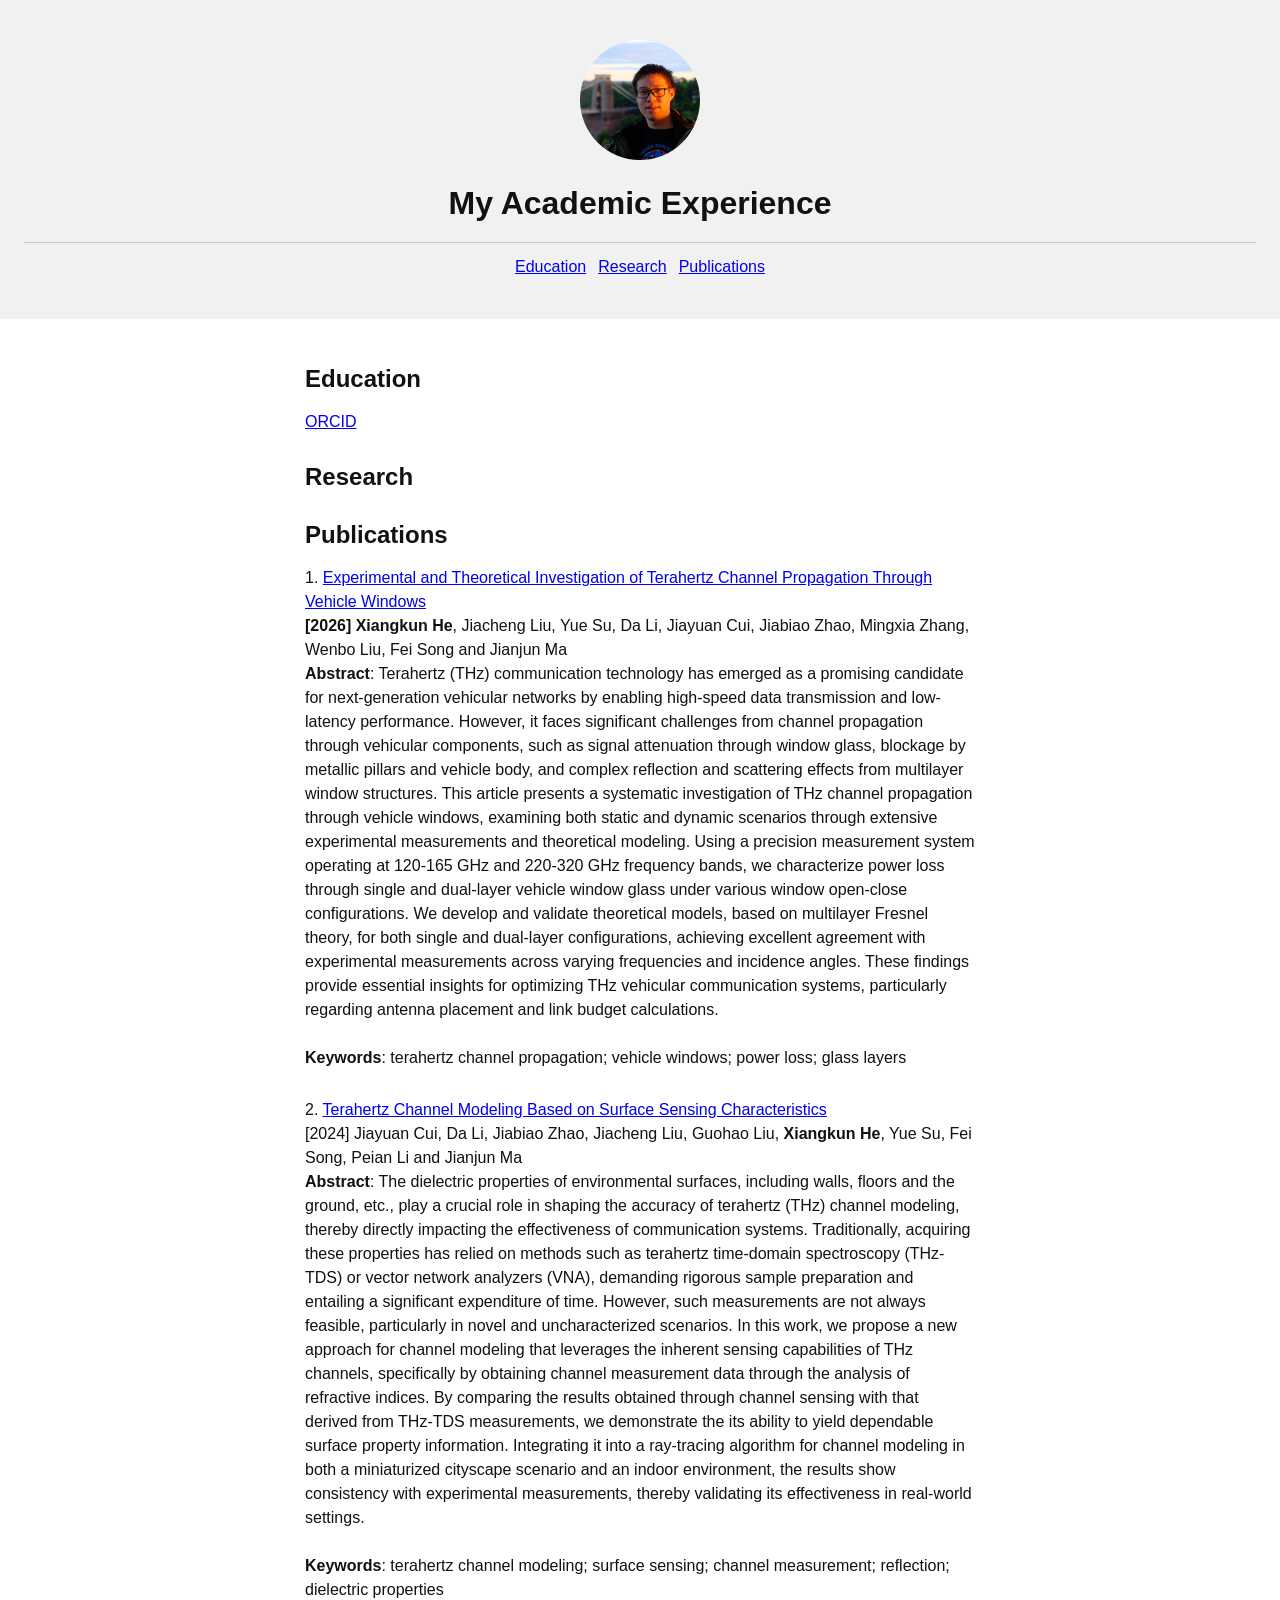
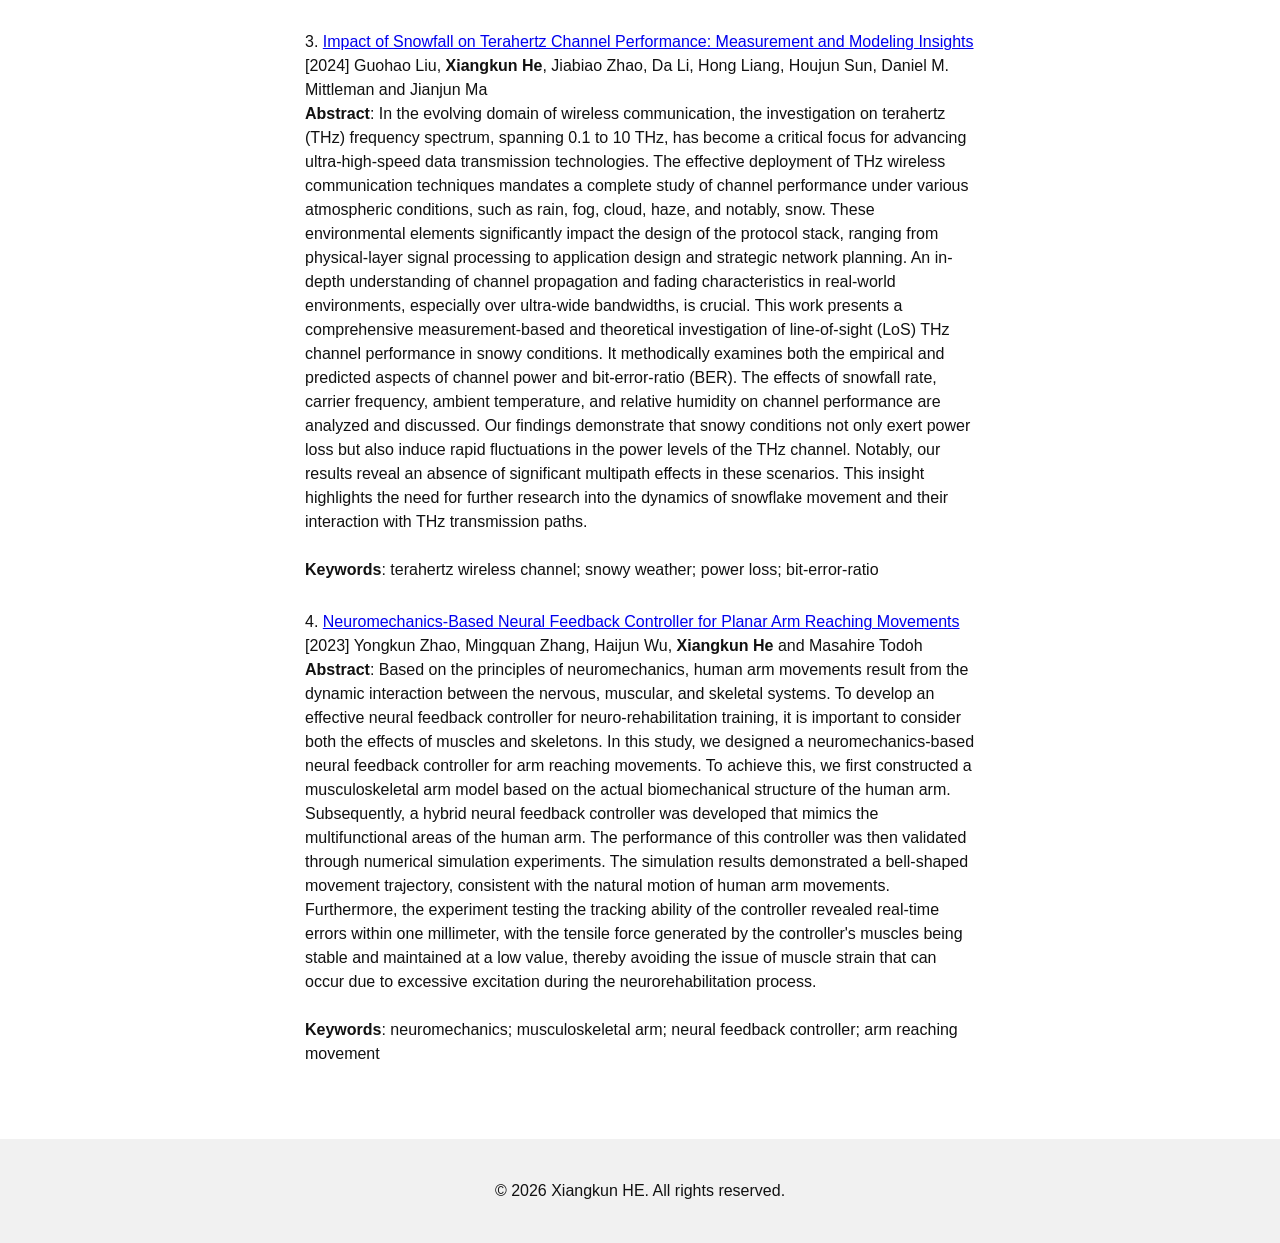
<file: index.html>
<!DOCTYPE html>
<html lang="en-us">
<head>
    <meta charset="UTF-8">
    <meta name="viewport" content="width=device-width, initial-scale=1.0">
    <meta http-equiv="X-UA-Compatible" content="IE=edge">
    <meta name="generator" content="PyCharm">
    <meta name="author" content="Dark Knight">
    <meta name="description" content="President">
    <link rel="alternate" hreflang="en-us" href="https://xiangkun.netlify.app/">

    <title>Academic Experience Blog</title>
    <link rel="stylesheet" href="./css/styles.css">
</head>

<body>
<header>
    <div style="
        background-color: #f1f1f1;
        text-align: center;
        padding: 40px;
    ">
        <!-- Header -->
        <img src="./img/MyAcademicFeature-720.jpg"
             alt="Portrait of Xiangkun He"
             width="120"
             height="120"
             decoding="async"
             fetchpriority="high">

        <h1>My Academic Experience</h1>
        <hr>

        <nav>
            <a href="#education">Education</a>
            <a href="#research">Research</a>
            <a href="#publications">Publications</a>
        </nav>
    </div>
</header>

<main>
    <div style="
        max-width: 700px;
        margin: 30px auto;
        padding: 15px;
        line-height: 1.5;
    ">
        <section id="education">
            <h2>Education</h2>

            <a href="https://www.orcid.org/0009-0000-7559-4171"
               target="_blank"
               rel="noopener noreferrer">
                ORCID
            </a>
        </section>

        <section id="research">
            <h2>Research</h2>
            <!-- Add research information here -->
        </section>

        <section id="publications">
            <h2>Publications</h2>

            <p>
                1.
                <a href="https://doi.org/10.1016/j.phycom.2025.102979"
                   target="_blank"
                   rel="noopener noreferrer">
                    Experimental and Theoretical Investigation of Terahertz Channel Propagation Through
                    Vehicle Windows
                </a>

                <br>
                <b>[2026] Xiangkun He</b>, Jiacheng Liu, Yue Su, Da Li, Jiayuan Cui,
                Jiabiao Zhao, Mingxia Zhang, Wenbo Liu, Fei Song and Jianjun Ma

                <br>
                <b>Abstract</b>:
                Terahertz (THz) communication technology has emerged as a promising candidate for
                next-generation vehicular networks by enabling high-speed data transmission and low-latency
                performance. However, it faces significant challenges from channel propagation through
                vehicular components, such as signal attenuation through window glass, blockage by metallic
                pillars and vehicle body, and complex reflection and scattering effects from multilayer window
                structures. This article presents a systematic investigation of THz channel propagation
                through vehicle windows, examining both static and dynamic scenarios through extensive
                experimental measurements and theoretical modeling. Using a precision measurement system
                operating at 120-165 GHz and 220-320 GHz frequency bands, we characterize power loss through
                single and dual-layer vehicle window glass under various window open-close configurations.
                We develop and validate theoretical models, based on multilayer Fresnel theory, for both single
                and dual-layer configurations, achieving excellent agreement with experimental measurements
                across varying frequencies and incidence angles. These findings provide essential insights
                for optimizing THz vehicular communication systems, particularly regarding antenna placement
                and link budget calculations.

                <br><br>
                <b>Keywords</b>:
                terahertz channel propagation; vehicle windows; power loss; glass layers
            </p>

            <p>
                2.
                <a href="https://doi.org/10.1016/j.nancom.2024.100533"
                   target="_blank"
                   rel="noopener noreferrer">
                    Terahertz Channel Modeling Based on Surface Sensing Characteristics
                </a>

                <br>
                [2024] Jiayuan Cui, Da Li, Jiabiao Zhao, Jiacheng Liu, Guohao Liu,
                <b>Xiangkun He</b>, Yue Su, Fei Song, Peian Li and Jianjun Ma

                <br>
                <b>Abstract</b>:
                The dielectric properties of environmental surfaces, including walls, floors and the ground,
                etc., play a crucial role in shaping the accuracy of terahertz (THz) channel modeling, thereby
                directly impacting the effectiveness of communication systems. Traditionally, acquiring these
                properties has relied on methods such as terahertz time-domain spectroscopy (THz-TDS) or vector
                network analyzers (VNA), demanding rigorous sample preparation and entailing a significant
                expenditure of time. However, such measurements are not always feasible, particularly in novel
                and uncharacterized scenarios. In this work, we propose a new approach for channel modeling that
                leverages the inherent sensing capabilities of THz channels, specifically by obtaining channel
                measurement data through the analysis of refractive indices. By comparing the results obtained
                through channel sensing with that derived from THz-TDS measurements, we demonstrate the its
                ability to yield dependable surface property information. Integrating it into a ray-tracing
                algorithm for channel modeling in both a miniaturized cityscape scenario and an indoor
                environment, the results show consistency with experimental measurements, thereby validating
                its effectiveness in real-world settings.

                <br><br>
                <b>Keywords</b>:
                terahertz channel modeling; surface sensing; channel measurement; reflection;
                dielectric properties
            </p>

            <p>
                3.
                <a href="https://doi.org/10.1109/TTHZ.2024.3417319"
                   target="_blank"
                   rel="noopener noreferrer">
                    Impact of Snowfall on Terahertz Channel Performance: Measurement and Modeling Insights
                </a>

                <br>
                [2024] Guohao Liu, <b>Xiangkun He</b>, Jiabiao Zhao, Da Li, Hong Liang,
                Houjun Sun, Daniel M. Mittleman and Jianjun Ma

                <br>
                <b>Abstract</b>:
                In the evolving domain of wireless communication, the investigation on terahertz (THz)
                frequency spectrum, spanning 0.1 to 10 THz, has become a critical focus for advancing
                ultra-high-speed data transmission technologies. The effective deployment of THz wireless
                communication techniques mandates a complete study of channel performance under various
                atmospheric conditions, such as rain, fog, cloud, haze, and notably, snow. These environmental
                elements significantly impact the design of the protocol stack, ranging from physical-layer
                signal processing to application design and strategic network planning. An in-depth
                understanding of channel propagation and fading characteristics in real-world environments,
                especially over ultra-wide bandwidths, is crucial. This work presents a comprehensive
                measurement-based and theoretical investigation of line-of-sight (LoS) THz channel performance
                in snowy conditions. It methodically examines both the empirical and predicted aspects of
                channel power and bit-error-ratio (BER). The effects of snowfall rate, carrier frequency,
                ambient temperature, and relative humidity on channel performance are analyzed and discussed.
                Our findings demonstrate that snowy conditions not only exert power loss but also induce rapid
                fluctuations in the power levels of the THz channel. Notably, our results reveal an absence of
                significant multipath effects in these scenarios. This insight highlights the need for further
                research into the dynamics of snowflake movement and their interaction with THz transmission
                paths.

                <br><br>
                <b>Keywords</b>:
                terahertz wireless channel; snowy weather; power loss; bit-error-ratio
            </p>

            <p>
                4.
                <a href="https://www.mdpi.com/2306-5354/10/4/436"
                   target="_blank"
                   rel="noopener noreferrer">
                    Neuromechanics-Based Neural Feedback Controller for Planar Arm Reaching Movements
                </a>

                <br>
                [2023] Yongkun Zhao, Mingquan Zhang, Haijun Wu,
                <b>Xiangkun He</b> and Masahire Todoh

                <br>
                <b>Abstract</b>:
                Based on the principles of neuromechanics, human arm movements result from the dynamic
                interaction between the nervous, muscular, and skeletal systems. To develop an effective
                neural feedback controller for neuro-rehabilitation training, it is important to consider
                both the effects of muscles and skeletons. In this study, we designed a neuromechanics-based
                neural feedback controller for arm reaching movements. To achieve this, we first constructed
                a musculoskeletal arm model based on the actual biomechanical structure of the human arm.
                Subsequently, a hybrid neural feedback controller was developed that mimics the multifunctional
                areas of the human arm. The performance of this controller was then validated through numerical
                simulation experiments. The simulation results demonstrated a bell-shaped movement trajectory,
                consistent with the natural motion of human arm movements. Furthermore, the experiment testing
                the tracking ability of the controller revealed real-time errors within one millimeter, with
                the tensile force generated by the controller's muscles being stable and maintained at a low
                value, thereby avoiding the issue of muscle strain that can occur due to excessive excitation
                during the neurorehabilitation process.

                <br><br>
                <b>Keywords</b>:
                neuromechanics; musculoskeletal arm; neural feedback controller; arm reaching movement
            </p>
        </section>
    </div>
</main>

<footer style="
    background-color: #f1f1f1;
    text-align: center;
    padding: 40px;
">
    <p>&copy; 2026 Xiangkun HE. All rights reserved.</p>
</footer>
</body>
</html>
</file>
<file: css/styles.css>
/* Apply predictable sizing to every element */
*,
*::before,
*::after {
    box-sizing: border-box;
}

html {
    scroll-behavior: smooth;
}

/* Reset common browser spacing */
body,
h1,
h2,
p {
    margin: 0;
    padding: 0;
}

body {
    background-color: #ffffff;
    color: #111111;
    font-family: Arial, Helvetica, sans-serif;
    font-size: 16px;
    line-height: 1.5;
}

/* Header */
header > div {
    background-color: #f1f1f1 !important;
    padding: 40px 24px !important;
    text-align: center !important;
}

header img {
    display: block;
    width: 120px;
    height: 120px;
    margin: 0 auto 24px;
    object-fit: cover;
    object-position: 62% center;
    border-radius: 50%;
}

header h1 {
    margin: 0 0 20px;
    font-size: 32px;
    line-height: 1.2;
}

header hr {
    margin: 0 0 12px;
    border: 0;
    border-top: 1px solid #c8c8c8;
}

/* Navigation */
nav {
    display: flex;
    flex-wrap: wrap;
    justify-content: center;
    gap: 12px;
}

nav a {
    font-size: 16px;
    text-decoration: underline;
}

nav a:hover {
    text-decoration-thickness: 2px;
}

/* Main content */
main {
    width: 100%;
    background-color: #ffffff;
}

main > div {
    width: 100%;
    max-width: 700px !important;
    margin: 30px auto !important;
    padding: 15px !important;
    line-height: 1.5 !important;
}

section {
    margin-bottom: 28px;
    scroll-margin-top: 16px;
}

section h2 {
    margin: 0 0 16px;
    font-size: 24px;
    line-height: 1.25;
}

/* Publication entries */
#publications p {
    margin: 0 0 28px;
    overflow-wrap: break-word;
}

#publications p:last-child {
    margin-bottom: 0;
}

#publications a {
    line-height: 1.5;
}

/* Footer */
footer {
    background-color: #f1f1f1 !important;
    padding: 40px 24px !important;
    text-align: center !important;
}

footer p {
    margin: 0;
}

/* Mobile layout */
@media (max-width: 600px) {
    header > div {
        padding: 28px 16px !important;
    }

    header img {
        margin-bottom: 20px;
    }

    header h1 {
        font-size: 28px;
    }

    nav {
        gap: 10px;
    }

    main > div {
        margin: 16px auto !important;
        padding: 16px !important;
    }

    section h2 {
        font-size: 22px;
    }

    #publications p {
        margin-bottom: 24px;
        line-height: 1.6;
    }

    footer {
        padding: 28px 16px !important;
    }
}
</file>
